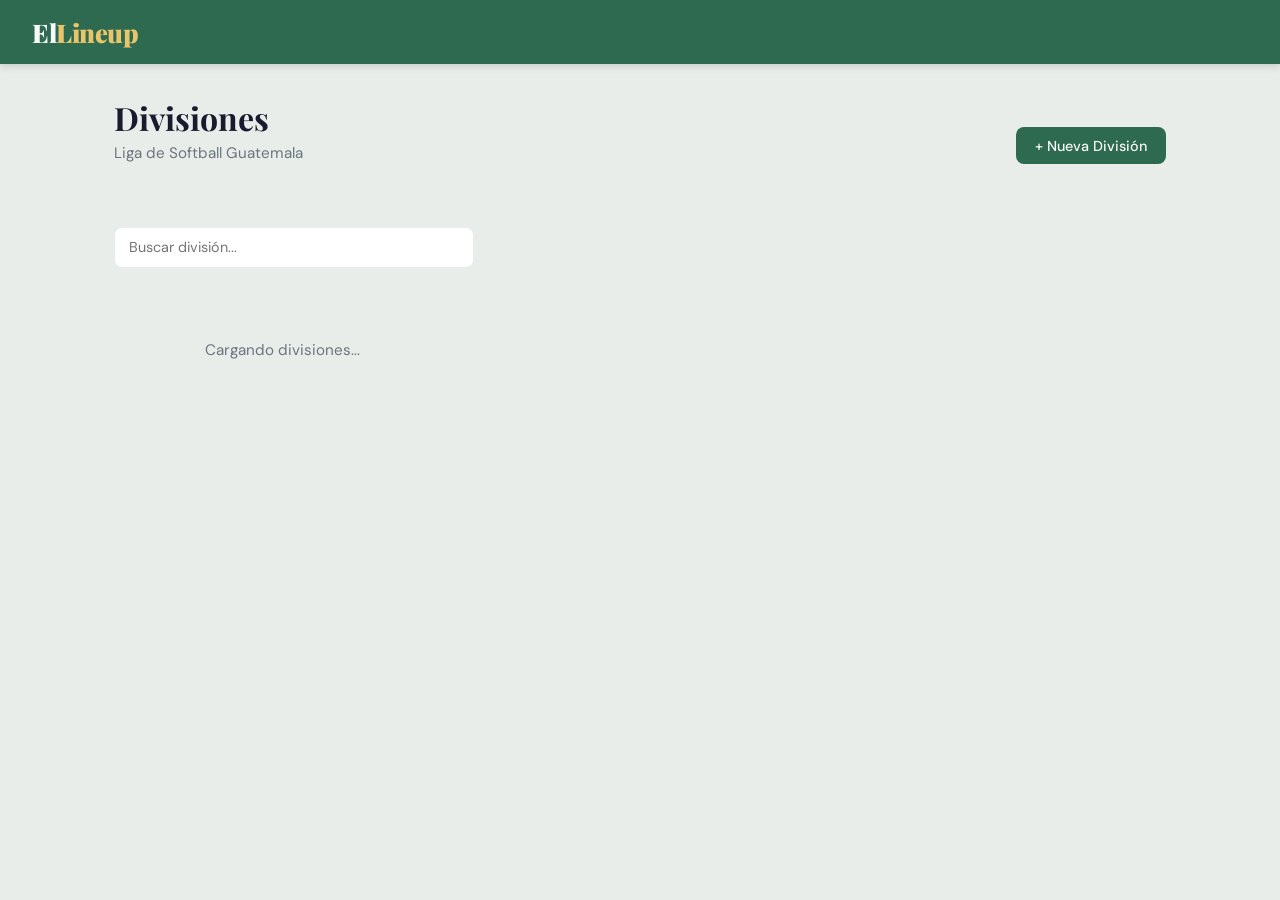
<file: index.html>
<!DOCTYPE html>
<html lang="es">

<head>
    <meta charset="UTF-8">
    <meta name="viewport" content="width=device-width, initial-scale=1.0">
    <title>ElLineup — Gestiona tu liga</title>
    <link rel="stylesheet" href="css/style.css">
</head>

<body>

    <header>
        <a href="index.html" class="header-logo">El<span>Lineup</span></a>
    </header>

    <div class="container">
        <div style="display:flex; align-items:center; justify-content:space-between; margin-bottom:2rem;">
            <div>
                <h1 class="page-title">Divisiones</h1>
                <p class="page-subtitle">Liga de Softball Guatemala </p>
            </div>
            <button class="btn btn-primary" onclick="abrirModalCrear()">+ Nueva División</button>
        </div>

        <div style="margin-bottom:1.5rem;">
            <input type="text" class="form-input" id="input-busqueda" placeholder="Buscar división..."
                oninput="buscarDivisiones()" style="max-width:360px;">
        </div>

        <div class="grid" id="lista-divisiones">
            <div class="empty-state">
                <p>Cargando divisiones...</p>
            </div>
        </div>
    </div>

    <!-- Modal crear/editar división -->
    <div class="modal-overlay" id="modal">
        <div class="modal">
            <h2 class="modal-title" id="modal-titulo">Nueva División</h2>
            <input type="hidden" id="division-id">
            <div class="form-group">
                <label class="form-label">Nombre</label>
                <input type="text" class="form-input" id="input-nombre" placeholder="Ej: División Mayor">
            </div>
            <div class="form-group">
                <label class="form-label">Temporada</label>
                <input type="text" class="form-input" id="input-temporada" placeholder="Ej: 2025">
            </div>
            <div class="modal-actions">
                <button class="btn btn-secondary" onclick="cerrarModal()">Cancelar</button>
                <button class="btn btn-primary" onclick="guardarDivision()">Guardar</button>
            </div>
        </div>
    </div>

    <script src="js/api.js"></script>
    <script src="js/index.js"></script>
</body>

</html>
</file>
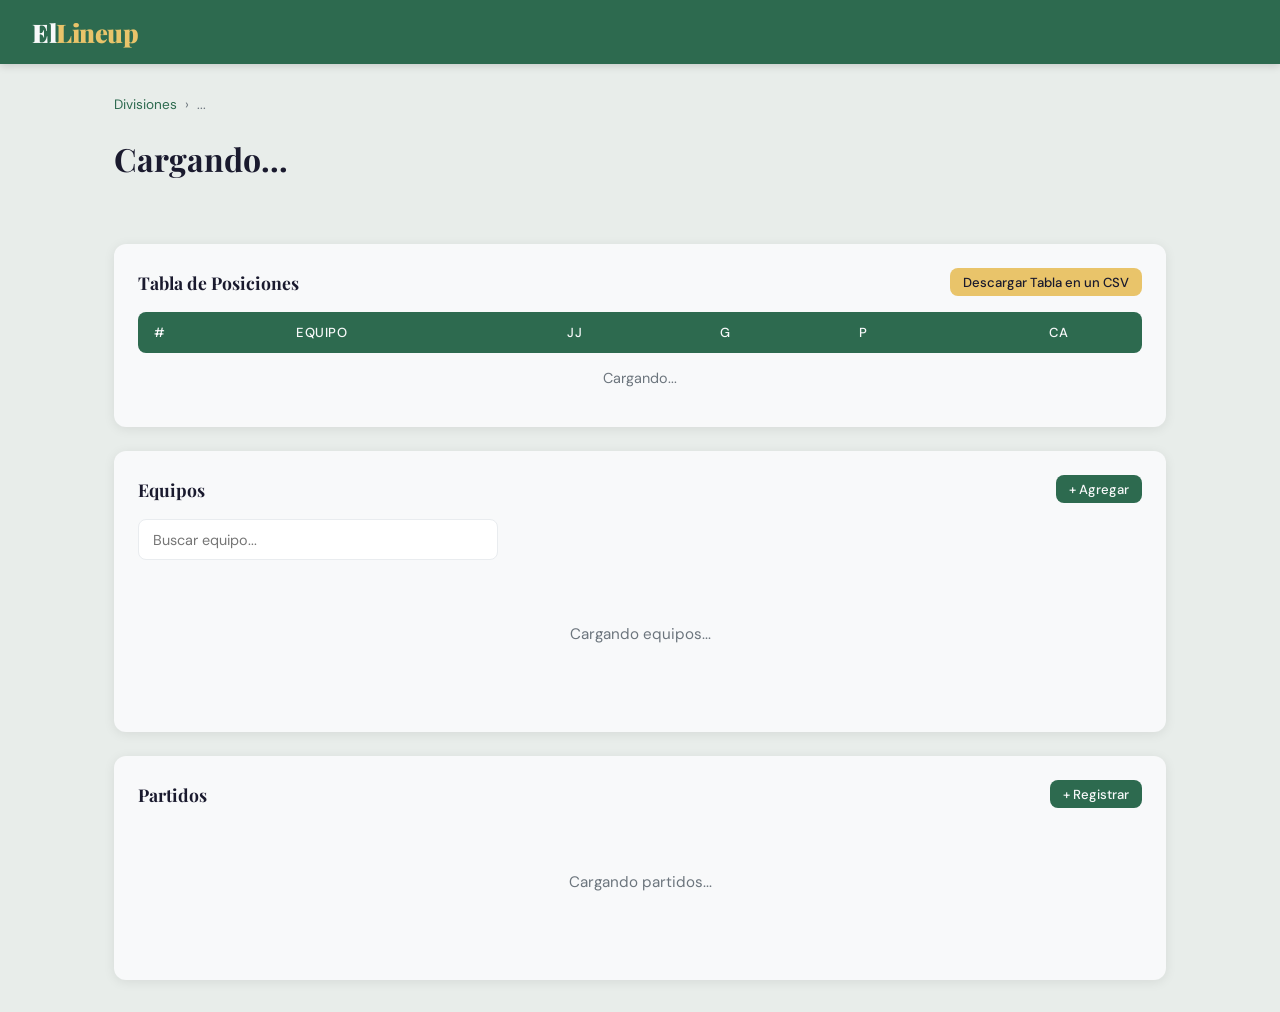
<file: division.html>
<!DOCTYPE html>
<html lang="es">

<head>
    <meta charset="UTF-8">
    <meta name="viewport" content="width=device-width, initial-scale=1.0">
    <title>ElLineup — División</title>
    <link rel="stylesheet" href="css/style.css">
</head>

<body>

    <header>
        <a href="index.html" class="header-logo">El<span>Lineup</span></a>
    </header>

    <div class="container">
        <div class="breadcrumb">
            <a href="index.html">Divisiones</a>
            <span>›</span>
            <span id="breadcrumb-nombre">...</span>
        </div>

        <div style="display:flex; align-items:center; justify-content:space-between; margin-bottom:2rem;">
            <div>
                <h1 class="page-title" id="division-nombre">Cargando...</h1>
                <p class="page-subtitle" id="division-temporada"></p>
            </div>
        </div>

        <!-- Standings -->
        <div class="card" style="margin-bottom:1.5rem">
            <div class="card-header">
                <h2 class="card-title">Tabla de Posiciones</h2>
                <button class="btn btn-amarillo btn-sm" onClick=exportarTablaCSV()>Descargar Tabla en un CSV</button>
            </div>
            <table class="standings-table">
                <thead>
                    <tr>
                        <th>#</th>
                        <th>Equipo</th>
                        <th>JJ</th>
                        <th>G</th>
                        <th>P</th>
                        <th>CA</th>
                    </tr>
                </thead>
                <tbody id="standings-body">
                    <tr>
                        <td colspan="6" style="text-align:center; padding:1rem; color:var(--gris-texto)">
                            Cargando...
                        </td>
                    </tr>
                </tbody>
            </table>
        </div>

        <!-- Equipos -->
        <!-- Equipos -->
        <div class="card" style="margin-bottom:1.5rem">
            <div class="card-header">
                <h2 class="card-title">Equipos</h2>
                <button class="btn btn-primary btn-sm" onclick="abrirModalEquipo()">+ Agregar</button>
            </div>
            <div style="margin-bottom:1rem;">
                <input type="text" class="form-input" id="input-busqueda-equipos" placeholder="Buscar equipo..."
                    oninput="buscarEquipos()" style="max-width:360px;">
            </div>
            <div id="lista-equipos">
                <div class="empty-state">
                    <p>Cargando equipos...</p>
                </div>
            </div>
        </div>

        <!-- Partidos -->
        <div class="card">
            <div class="card-header">
                <h2 class="card-title">Partidos</h2>
                <button class="btn btn-primary btn-sm" onclick="abrirModalPartido()">+ Registrar</button>
            </div>
            <div id="lista-partidos">
                <div class="empty-state">
                    <p>Cargando partidos...</p>
                </div>
            </div>
        </div>
    </div>

    <!-- Modal Equipo -->
    <div class="modal-overlay" id="modal-equipo">
        <div class="modal">
            <h2 class="modal-title" id="modal-equipo-titulo">Nuevo Equipo</h2>
            <input type="hidden" id="equipo-id">
            <div class="form-group">
                <label class="form-label">Nombre del equipo</label>
                <input type="text" class="form-input" id="input-equipo-nombre" placeholder="Ej: Tigres">
            </div>
            <div class="modal-actions">
                <button class="btn btn-secondary" onclick="cerrarModalEquipo()">Cancelar</button>
                <button class="btn btn-primary" onclick="guardarEquipo()">Guardar</button>
            </div>
        </div>
    </div>

    <!-- Modal Partido -->
    <div class="modal-overlay" id="modal-partido">
        <div class="modal">
            <h2 class="modal-title" id="modal-partido-titulo">Registrar Partido</h2>
            <input type="hidden" id="partido-id">
            <div class="form-group">
                <label class="form-label">Equipo Local</label>
                <select class="form-input" id="input-local"></select>
            </div>
            <div class="form-group">
                <label class="form-label">Carreras Local</label>
                <input type="number" class="form-input" id="input-carreras-local" value="0" min="0">
            </div>
            <div class="form-group">
                <label class="form-label">Equipo Visita</label>
                <select class="form-input" id="input-visita"></select>
            </div>
            <div class="form-group">
                <label class="form-label">Carreras Visita</label>
                <input type="number" class="form-input" id="input-carreras-visita" value="0" min="0">
            </div>
            <div class="form-group">
                <label class="form-label">Campo</label>
                <select class="form-input" id="input-campo">
                    <option value="">Seleccionar Campo</option>
                    <option value="T1">T1</option>
                    <option value="T2">T2</option>
                    <option value="CDAG">CDAG</option>
                    <option value="Carlos Cano">Carlos Cano</option>
                </select>
            </div>
            <div class="form-group">
                <label class="form-label">Fecha</label>
                <input type="date" class="form-input" id="input-fecha">
            </div>
            <div class="modal-actions">
                <button class="btn btn-secondary" onclick="cerrarModalPartido()">Cancelar</button>
                <button class="btn btn-primary" onclick="guardarPartido()">Guardar</button>
            </div>
        </div>
    </div>

    <script src="js/api.js"></script>
    <script src="js/division.js"></script>
</body>

</html>
</file>
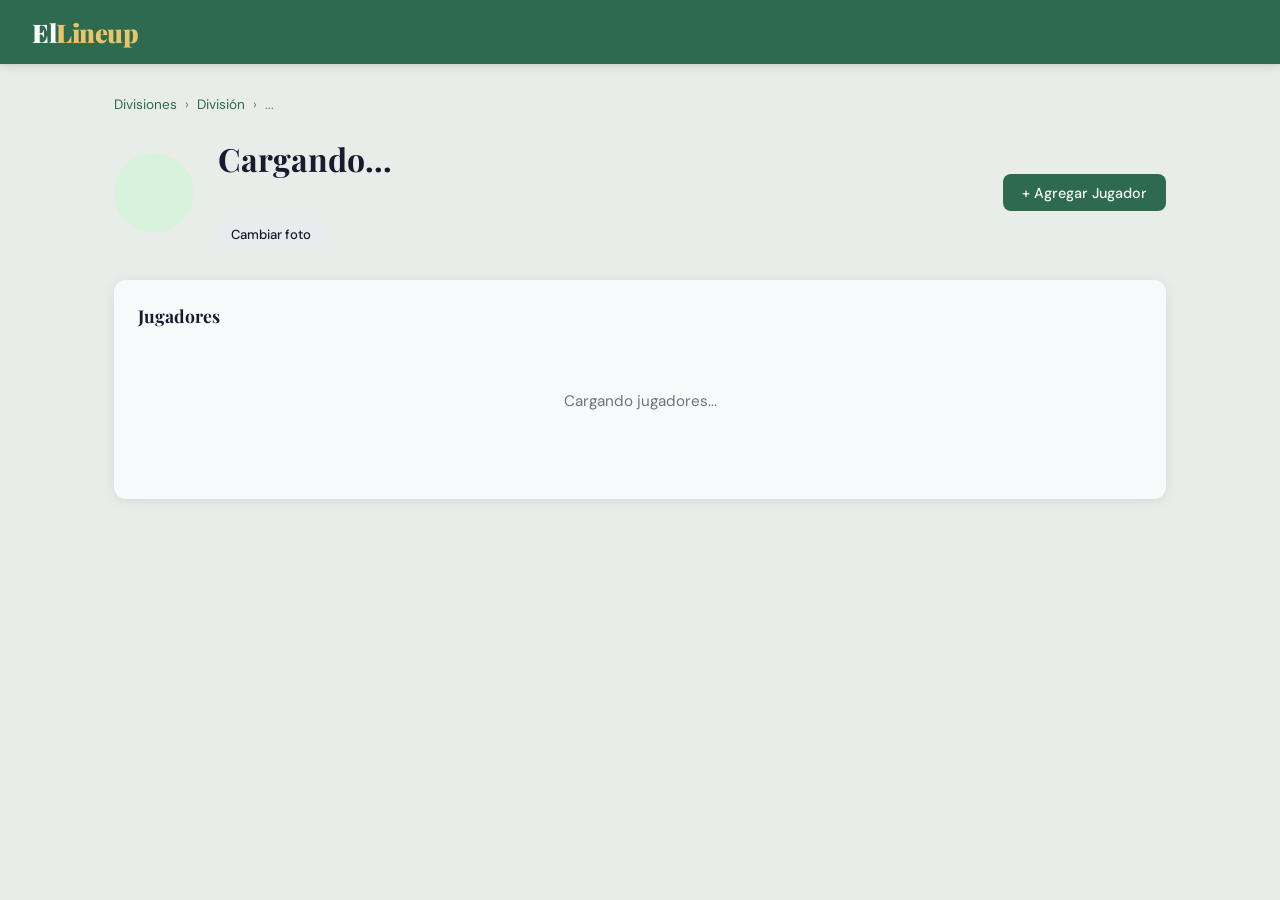
<file: equipo.html>
<!DOCTYPE html>
<html lang="es">

<head>
    <meta charset="UTF-8">
    <meta name="viewport" content="width=device-width, initial-scale=1.0">
    <title>ElLineup — Equipo</title>
    <link rel="stylesheet" href="css/style.css">
</head>

<body>

    <header>
        <a href="index.html" class="header-logo">El<span>Lineup</span></a>
    </header>

    <div class="container">
        <div class="breadcrumb">
            <a href="index.html">Divisiones</a>
            <span>›</span>
            <a href="#" id="breadcrumb-division">División</a>
            <span>›</span>
            <span id="breadcrumb-equipo">...</span>
        </div>

        <div style="display:flex; align-items:center; justify-content:space-between; margin-bottom:2rem;">
            <div style="display:flex; align-items:center; gap:1.5rem;">
                <div id="equipo-logo-container">
                    <img id="equipo-logo" alt="Logo"
                        style="width:80px; height:80px; border-radius:50%; object-fit:cover; display:none; border: 3px solid var(--verde-suave);">
                    <div id="equipo-logo-placeholder"
                        style="width:80px; height:80px; border-radius:50%; background:var(--verde-suave); display:flex; align-items:center; justify-content:center; font-size:2rem;">

                    </div>
                </div>
                <div>
                    <h1 class="page-title" id="equipo-nombre">Cargando...</h1>
                    <p class="page-subtitle" id="equipo-division"></p>
                    <label class="btn btn-secondary btn-sm" style="cursor:pointer; margin-top:0.5rem;">
                        Cambiar foto
                        <input type="file" id="input-imagen" accept="image/*" style="display:none"
                            onchange="subirImagen()">
                    </label>
                </div>
            </div>
            <button class="btn btn-primary" onclick="abrirModalJugador()">+ Agregar Jugador</button>
        </div>

        <div class="card">
            <div class="card-header">
                <h2 class="card-title"> Jugadores</h2>
                <span id="total-jugadores" style="color:var(--gris-texto); font-size:0.85rem"></span>
            </div>
            <div id="lista-jugadores">
                <div class="empty-state">
                    <p>Cargando jugadores...</p>
                </div>
            </div>
        </div>
    </div>

    <!-- Modal Jugador -->
    <div class="modal-overlay" id="modal-jugador">
        <div class="modal">
            <h2 class="modal-title" id="modal-jugador-titulo">Nuevo Jugador</h2>
            <input type="hidden" id="jugador-id">
            <div class="form-group">
                <label class="form-label">Nombre</label>
                <input type="text" class="form-input" id="input-jugador-nombre" placeholder="Ej: Luis Figueroa">
            </div>
            <div class="form-group">
                <label class="form-label">Número</label>
                <input type="number" class="form-input" id="input-jugador-numero" placeholder="Ej: 7" min="0">
            </div>
            <div class="form-group">
                <label class="form-label">Posición</label>
                <select class="form-input" id="input-jugador-posicion">
                    <option value="">Seleccionar posición</option>
                    <option>Pitcher</option>
                    <option>Catcher</option>
                    <option>Primera base</option>
                    <option>Segunda base</option>
                    <option>Tercera base</option>
                    <option>Short Stop</option>
                    <option>Jardín izquierdo</option>
                    <option>Jardín central</option>
                    <option>Jardín derecho</option>
                    <option>Bateador Designado</option>
                </select>
            </div>
            <div class="modal-actions">
                <button class="btn btn-secondary" onclick="cerrarModalJugador()">Cancelar</button>
                <button class="btn btn-primary" onclick="guardarJugador()">Guardar</button>
            </div>
        </div>
    </div>

    <script src="js/api.js"></script>
    <script src="js/equipo.js"></script>
</body>

</html>
</file>
<file: css/style.css>
/* css/style.css */

@import url('https://fonts.googleapis.com/css2?family=Playfair+Display:wght@700;900&family=DM+Sans:wght@300;400;500;600&display=swap');

/* ── Variables ── */
:root {
    --verde-campo: #2D6A4F;
    --verde-claro: #40916C;
    --verde-suave: #D8F3DC;
    --amarillo-pelota: #E9C46A;
    --amarillo-oscuro: #F4A261;
    --blanco: #F8F9FA;
    --gris-claro: #E8EDEA;
    --gris-medio: #E9ECEF;
    --gris-texto: #6C757D;
    --negro: #1A1A2E;
    --sombra: 0 2px 12px rgba(0, 0, 0, 0.08);
    --sombra-hover: 0 8px 24px rgba(0, 0, 0, 0.12);
    --radio: 12px;
    --transicion: all 0.2s ease;
}

/* ── Reset ── */
* {
    margin: 0;
    padding: 0;
    box-sizing: border-box;
}

body {
    font-family: 'DM Sans', sans-serif;
    background-color: var(--gris-claro);
    color: var(--negro);
    min-height: 100vh;
}

/* ── Header ── */
header {
    background-color: var(--verde-campo);
    padding: 0 2rem;
    display: flex;
    align-items: center;
    justify-content: space-between;
    height: 64px;
    box-shadow: 0 2px 8px rgba(0, 0, 0, 0.15);
}

.header-logo {
    font-family: 'Playfair Display', serif;
    font-size: 1.6rem;
    font-weight: 900;
    color: var(--blanco);
    text-decoration: none;
    letter-spacing: -0.5px;
}

.header-logo span {
    color: var(--amarillo-pelota);
}

.header-nav {
    display: flex;
    gap: 0.5rem;
}

/* ── Layout ── */
.container {
    max-width: 1100px;
    margin: 0 auto;
    padding: 2rem 1.5rem;
}

.page-title {
    font-family: 'Playfair Display', serif;
    font-size: 2rem;
    font-weight: 700;
    color: var(--negro);
    margin-bottom: 0.25rem;
}

.page-subtitle {
    color: var(--gris-texto);
    font-size: 0.95rem;
    margin-bottom: 2rem;
}

/* ── Botones ── */
.btn {
    display: inline-flex;
    align-items: center;
    gap: 0.4rem;
    padding: 0.6rem 1.2rem;
    border-radius: 8px;
    font-family: 'DM Sans', sans-serif;
    font-size: 0.9rem;
    font-weight: 500;
    cursor: pointer;
    border: none;
    transition: var(--transicion);
    text-decoration: none;
}

.btn-primary {
    background-color: var(--verde-campo);
    color: var(--blanco);
}

.btn-primary:hover {
    background-color: var(--verde-claro);
    box-shadow: var(--sombra-hover);
    transform: translateY(-1px);
}

.btn-secondary {
    background-color: var(--gris-medio);
    color: var(--negro);
}

.btn-secondary:hover {
    background-color: #dee2e6;
}

.btn-danger {
    background-color: #FFE5E5;
    color: #C0392B;
}

.btn-danger:hover {
    background-color: #FFCCCC;
}

.btn-amarillo {
    background-color: var(--amarillo-pelota);
    color: var(--negro);
}

.btn-amarillo:hover {
    background-color: var(--amarillo-oscuro);
    transform: translateY(-1px);
}

.btn-sm {
    padding: 0.35rem 0.8rem;
    font-size: 0.82rem;
}

/* ── Cards ── */
.card {
    background: var(--blanco);
    border-radius: var(--radio);
    box-shadow: var(--sombra);
    padding: 1.5rem;
    transition: var(--transicion);
}

.card:hover {
    box-shadow: var(--sombra-hover);
}

.card-header {
    display: flex;
    align-items: center;
    justify-content: space-between;
    margin-bottom: 1rem;
}

.card-title {
    font-family: 'Playfair Display', serif;
    font-size: 1.1rem;
    font-weight: 700;
    color: var(--negro);
}

/* ── Grid de divisiones ── */
.grid {
    display: grid;
    grid-template-columns: repeat(auto-fill, minmax(300px, 1fr));
    gap: 1.25rem;
}

.division-card {
    background: var(--blanco);
    border-radius: var(--radio);
    box-shadow: var(--sombra);
    padding: 1.5rem;
    border-left: 4px solid var(--verde-campo);
    transition: var(--transicion);
    cursor: pointer;
}

.division-card:hover {
    box-shadow: var(--sombra-hover);
    transform: translateY(-2px);
    border-left-color: var(--amarillo-pelota);
}

.division-nombre {
    font-family: 'Playfair Display', serif;
    font-size: 1.2rem;
    font-weight: 700;
    color: var(--negro);
    margin-bottom: 0.25rem;
}

.division-temporada {
    color: var(--gris-texto);
    font-size: 0.85rem;
    margin-bottom: 1rem;
}

.division-actions {
    display: flex;
    gap: 0.5rem;
}

/* ── Tabla de standings ── */
.standings-table {
    width: 100%;
    border-collapse: collapse;
    font-size: 0.9rem;
}

.standings-table th {
    background-color: var(--verde-campo);
    color: var(--blanco);
    padding: 0.75rem 1rem;
    text-align: left;
    font-weight: 500;
    font-size: 0.82rem;
    text-transform: uppercase;
    letter-spacing: 0.5px;
}

.standings-table th:first-child {
    border-radius: 8px 0 0 8px;
}

.standings-table th:last-child {
    border-radius: 0 8px 8px 0;
    text-align: center;
}

.standings-table td {
    padding: 0.85rem 1rem;
    border-bottom: 1px solid var(--gris-medio);
}

.standings-table td:last-child {
    text-align: center;
}

.standings-table tr:last-child td {
    border-bottom: none;
}

.standings-table tr:hover td {
    background-color: var(--verde-suave);
}

.pos-badge {
    display: inline-flex;
    align-items: center;
    justify-content: center;
    width: 28px;
    height: 28px;
    border-radius: 50%;
    font-weight: 700;
    font-size: 0.85rem;
}

.pos-1 {
    background-color: var(--amarillo-pelota);
    color: var(--negro);
}

.pos-2 {
    background-color: var(--gris-medio);
    color: var(--negro);
}

.pos-3 {
    background-color: #E8D5C4;
    color: var(--negro);
}

.pos-n {
    background-color: var(--gris-claro);
    color: var(--gris-texto);
}

.equipo-link {
    color: var(--verde-campo);
    font-weight: 600;
    text-decoration: none;
}

.equipo-link:hover {
    color: var(--verde-claro);
    text-decoration: underline;
}

/* ── Partidos ── */
.partido-card {
    background: var(--blanco);
    border-radius: var(--radio);
    box-shadow: var(--sombra);
    padding: 1rem 1.5rem;
    display: flex;
    align-items: center;
    justify-content: space-between;
    gap: 1rem;
    margin-bottom: 0.75rem;
    transition: var(--transicion);
}

.partido-equipos {
    display: flex;
    align-items: center;
    gap: 1rem;
    flex: 1;
}

.partido-equipo {
    font-weight: 600;
    font-size: 0.95rem;
}

.partido-score {
    display: flex;
    align-items: center;
    gap: 0.5rem;
    font-family: 'Playfair Display', serif;
    font-size: 1.3rem;
    font-weight: 700;
}

.score-vs {
    color: var(--gris-texto);
    font-size: 0.8rem;
    font-family: 'DM Sans', sans-serif;
    font-weight: 400;
}

.partido-meta {
    font-size: 0.8rem;
    color: var(--gris-texto);
    text-align: right;
}

.estado-badge {
    display: inline-block;
    padding: 0.2rem 0.6rem;
    border-radius: 20px;
    font-size: 0.75rem;
    font-weight: 500;
}

.estado-final {
    background-color: var(--verde-suave);
    color: var(--verde-campo);
}

.estado-programado {
    background-color: #FFF3CD;
    color: #856404;
}

/* ── Jugadores ── */
.jugador-row {
    display: flex;
    align-items: center;
    padding: 0.75rem 0;
    border-bottom: 1px solid var(--gris-medio);
    gap: 1rem;
}

.jugador-row:last-child {
    border-bottom: none;
}

.jugador-numero {
    width: 36px;
    height: 36px;
    border-radius: 50%;
    background-color: var(--verde-suave);
    color: var(--verde-campo);
    font-weight: 700;
    font-size: 0.85rem;
    display: flex;
    align-items: center;
    justify-content: center;
    flex-shrink: 0;
}

.jugador-info {
    flex: 1;
}

.jugador-nombre {
    font-weight: 600;
    font-size: 0.95rem;
}

.jugador-posicion {
    font-size: 0.8rem;
    color: var(--gris-texto);
}

.jugador-actions {
    display: flex;
    gap: 0.4rem;
}

/* ── Modal ── */
.modal-overlay {
    display: none;
    position: fixed;
    inset: 0;
    background: rgba(0, 0, 0, 0.4);
    z-index: 100;
    align-items: center;
    justify-content: center;
}

.modal-overlay.active {
    display: flex;
}

.modal {
    background: var(--blanco);
    border-radius: var(--radio);
    padding: 2rem;
    width: 100%;
    max-width: 480px;
    box-shadow: 0 20px 60px rgba(0, 0, 0, 0.2);
    animation: modalIn 0.2s ease;
}

@keyframes modalIn {
    from {
        transform: translateY(16px);
        opacity: 0;
    }

    to {
        transform: translateY(0);
        opacity: 1;
    }
}

.modal-title {
    font-family: 'Playfair Display', serif;
    font-size: 1.3rem;
    font-weight: 700;
    margin-bottom: 1.25rem;
}

.modal-actions {
    display: flex;
    gap: 0.75rem;
    justify-content: flex-end;
    margin-top: 1.5rem;
}

/* ── Formularios ── */
.form-group {
    margin-bottom: 1rem;
}

.form-label {
    display: block;
    font-size: 0.85rem;
    font-weight: 500;
    color: var(--gris-texto);
    margin-bottom: 0.35rem;
}

.form-input {
    width: 100%;
    padding: 0.65rem 0.9rem;
    border: 1.5px solid var(--gris-medio);
    border-radius: 8px;
    font-family: 'DM Sans', sans-serif;
    font-size: 0.9rem;
    color: var(--negro);
    transition: var(--transicion);
    outline: none;
}

.form-input:focus {
    border-color: var(--verde-campo);
    box-shadow: 0 0 0 3px rgba(45, 106, 79, 0.1);
}

/* ── Sección header ── */
.section-header {
    display: flex;
    align-items: center;
    justify-content: space-between;
    margin-bottom: 1rem;
}

.section-title {
    font-family: 'Playfair Display', serif;
    font-size: 1.1rem;
    font-weight: 700;
}

/* ── Breadcrumb ── */
.breadcrumb {
    display: flex;
    align-items: center;
    gap: 0.5rem;
    font-size: 0.85rem;
    color: var(--gris-texto);
    margin-bottom: 1.5rem;
}

.breadcrumb a {
    color: var(--verde-campo);
    text-decoration: none;
}

.breadcrumb a:hover {
    text-decoration: underline;
}

/* ── Empty state ── */
.empty-state {
    text-align: center;
    padding: 3rem 1rem;
    color: var(--gris-texto);
}

.empty-state p {
    margin-bottom: 1rem;
    font-size: 0.95rem;
}

/* ── Responsive ── */
@media (max-width: 600px) {
    .partido-card {
        flex-direction: column;
        align-items: flex-start;
    }

    .partido-meta {
        text-align: left;
    }

    header {
        padding: 0 1rem;
    }
}
</file>
